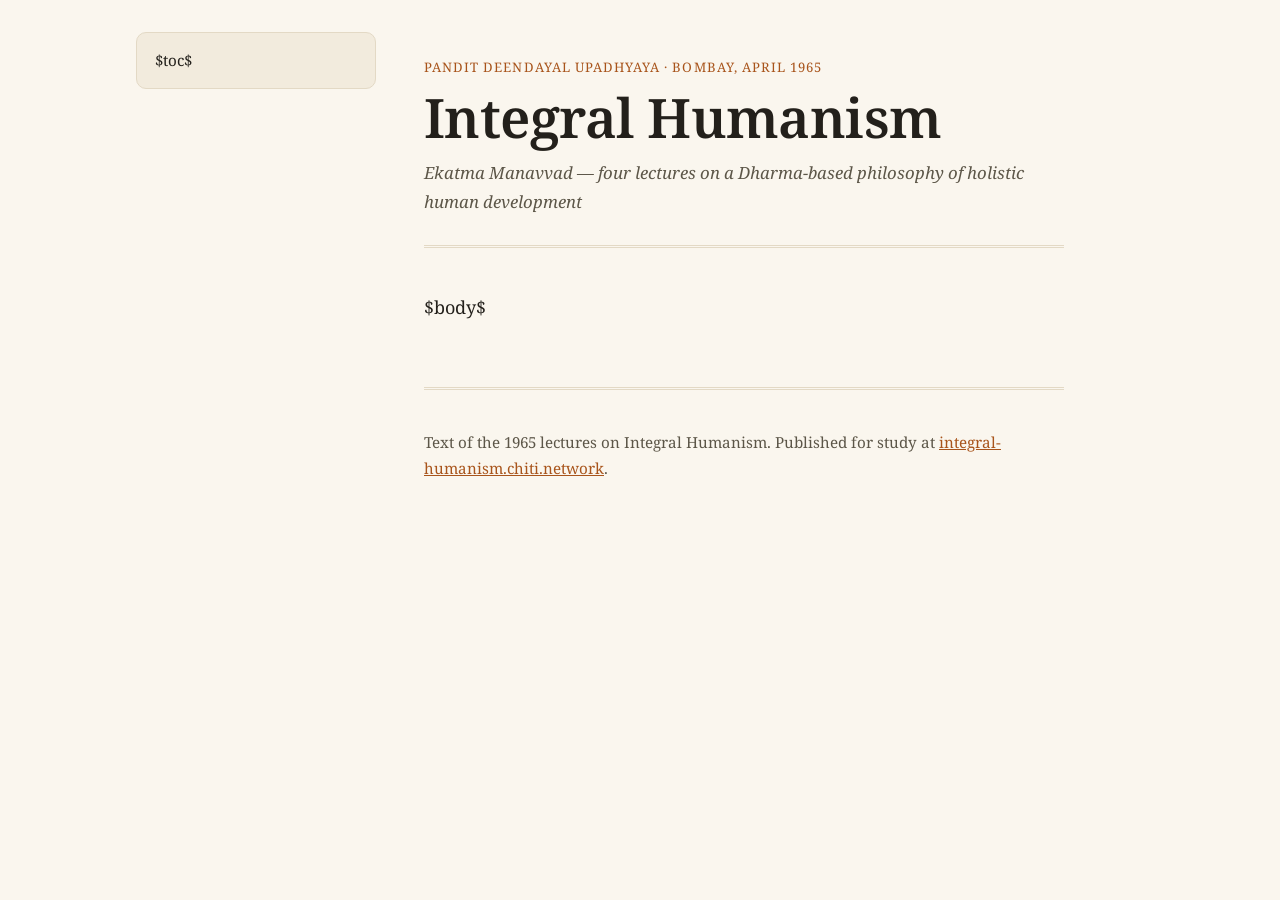
<file: template.html>
<!DOCTYPE html>
<html lang="en">
<head>
<meta charset="utf-8">
<meta name="viewport" content="width=device-width, initial-scale=1">

<title>Integral Humanism — Deendayal Upadhyaya | Full Text</title>
<meta name="description" content="Full text of Pandit Deendayal Upadhyaya's 1965 lectures on Integral Humanism (Ekatma Manavvad) — a Dharma-based philosophy of holistic human development.">
<meta name="author" content="Deendayal Upadhyaya">
<meta name="keywords" content="Integral Humanism, Ekatma Manavvad, Deendayal Upadhyaya, Chiti, Dharma, Dharma Rajya, Purushartha, Artha, Kama, Moksha, Antyodaya, Virat, Bharatiya culture, holistic development, Hindu nationalism, political philosophy">
<link rel="canonical" href="https://integral-humanism.chiti.network/">
<meta name="robots" content="index, follow, max-snippet:-1, max-image-preview:large, max-video-preview:-1">

<!-- Clean Markdown mirror for LLMs / agents -->
<link rel="alternate" type="text/markdown" href="/integral-humanism.md" title="Integral Humanism — full text (Markdown)">

<!-- Open Graph -->
<meta property="og:type" content="article">
<meta property="og:title" content="Integral Humanism — Deendayal Upadhyaya">
<meta property="og:description" content="The complete 1965 lectures on Integral Humanism (Ekatma Manavvad) — a philosophy of holistic, Dharma-based human development.">
<meta property="og:url" content="https://integral-humanism.chiti.network/">
<meta property="og:site_name" content="chiti.network">
<meta property="og:locale" content="en_US">
<meta name="twitter:card" content="summary">
<meta name="twitter:title" content="Integral Humanism — Deendayal Upadhyaya">
<meta name="twitter:description" content="The complete 1965 lectures on Integral Humanism (Ekatma Manavvad).">

<!-- Structured data: the work -->
<script type="application/ld+json">
{
  "@context": "https://schema.org",
  "@type": "Book",
  "name": "Integral Humanism",
  "alternateName": "Ekatma Manavvad",
  "author": {
    "@type": "Person",
    "name": "Deendayal Upadhyaya",
    "sameAs": "https://en.wikipedia.org/wiki/Deendayal_Upadhyaya"
  },
  "inLanguage": "en",
  "datePublished": "1965-04",
  "genre": "Political philosophy",
  "keywords": "Integral Humanism, Ekatma Manavvad, Chiti, Dharma, Dharma Rajya, Purushartha, Artha, Kama, Moksha, Antyodaya, Virat, Bharatiya culture, holistic development, Hindu nationalism",
  "about": [
    { "@type": "Thing", "name": "Integral humanism", "sameAs": ["https://en.wikipedia.org/wiki/Integral_humanism_(India)", "https://www.wikidata.org/wiki/Q56209385"] },
    { "@type": "Thing", "name": "Dharma", "sameAs": "https://en.wikipedia.org/wiki/Dharma" },
    { "@type": "Thing", "name": "Purushartha", "sameAs": "https://en.wikipedia.org/wiki/Purushartha" },
    { "@type": "Thing", "name": "Artha", "sameAs": "https://en.wikipedia.org/wiki/Artha" },
    { "@type": "Thing", "name": "Kama", "sameAs": "https://en.wikipedia.org/wiki/Kama" },
    { "@type": "Thing", "name": "Moksha", "sameAs": "https://en.wikipedia.org/wiki/Moksha" },
    { "@type": "Thing", "name": "Antyodaya", "sameAs": "https://en.wikipedia.org/wiki/Antyodaya" },
    { "@type": "Thing", "name": "Hindu nationalism" }
  ],
  "url": "https://integral-humanism.chiti.network/",
  "publisher": { "@type": "Organization", "name": "Deendayal Research Institute" },
  "description": "A series of four lectures delivered in Bombay in April 1965 setting out the philosophy of Integral Humanism (Ekatma Manavvad) — the integrated development of body, mind, intellect and soul, regulated by Dharma, as an alternative to Western capitalism and Marxist socialism.",
  "hasPart": [
    { "@type": "Chapter", "name": "Lecture 1: Our Direction — critique of Western ideologies", "position": 1, "url": "https://integral-humanism.chiti.network/#lecture-1" },
    { "@type": "Chapter", "name": "Lecture 2: The holistic Bharatiya view of life and the four Purusharthas", "position": 2, "url": "https://integral-humanism.chiti.network/#lecture-2" },
    { "@type": "Chapter", "name": "Lecture 3: Individual and collectivity — Chiti, the nation's soul, and Dharma Rajya", "position": 3, "url": "https://integral-humanism.chiti.network/#lecture-3" },
    { "@type": "Chapter", "name": "Lecture 4: An economic structure suited to national genius", "position": 4, "url": "https://integral-humanism.chiti.network/#lecture-4" }
  ]
}
</script>

<!-- Structured data: principle-level Q&A (extracted from the text) -->
<script type="application/ld+json">
{
  "@context": "https://schema.org",
  "@type": "FAQPage",
  "mainEntity": [
    {
      "@type": "Question",
      "name": "What is Integral Humanism (Ekatma Manavvad)?",
      "acceptedAnswer": { "@type": "Answer", "text": "Integral Humanism (Ekatma Manavvad) is the philosophy set out by Deendayal Upadhyaya in four 1965 lectures. It calls for the integrated progress of the whole person — body, mind, intellect and soul — rather than material satisfaction alone. It rejects both capitalist individualism and Marxist socialism, drawing instead on Bharatiya (Indian) culture, in which Dharma is the regulating principle of life." }
    },
    {
      "@type": "Question",
      "name": "What is Chiti in Integral Humanism?",
      "acceptedAnswer": { "@type": "Answer", "text": "Chiti (चिति) is the soul or innate nature of a nation. Upadhyaya calls it the touchstone on which every action and attitude is tested: whatever accords with a nation's Chiti is approved and added to its culture, and whatever is against it is discarded as perversion. A nation arises and grows strong on the foundation of its Chiti." }
    },
    {
      "@type": "Question",
      "name": "What are the four Purusharthas in Integral Humanism?",
      "acceptedAnswer": { "@type": "Answer", "text": "The four Purusharthas are Dharma, Artha, Kama and Moksha — the fourfold human effort answering the needs of body, mind, intellect and soul. Artha covers political and economic life, Kama the satisfaction of natural desires, Dharma the principles governing how Artha and Kama are pursued, and Moksha (liberation) the highest. Integral Humanism insists all four be pursued in an integrated, harmonious way." }
    },
    {
      "@type": "Question",
      "name": "Why is Dharma central to Integral Humanism?",
      "acceptedAnswer": { "@type": "Answer", "text": "Dharma regulates Artha (wealth) and Kama (desire) and is given the foremost place in the culture. Upadhyaya argues wealth and pleasure are rightly attained only through Dharma — 'Honesty is not a policy but a principle.' Yet Dharma also depends on Artha, since it cannot be practised in destitution; the three are interrelated and mutually complementary, leading ultimately to Moksha." }
    },
    {
      "@type": "Question",
      "name": "Is Dharma Rajya a theocracy?",
      "acceptedAnswer": { "@type": "Answer", "text": "No. Dharma Rajya is the rule of Dharma (innate law), and Upadhyaya is emphatic it does not mean a theocratic State. A theocracy is where one sect and its prophet rule supreme and others are second-class citizens. Dharma Rajya instead guarantees every individual the freedom to follow the religion of their choice, limited only where it encroaches on another's equal freedom." }
    },
    {
      "@type": "Question",
      "name": "What defines a nation according to Deendayal Upadhyaya?",
      "acceptedAnswer": { "@type": "Answer", "text": "A Nation is formed when a group of people live with a shared goal, ideal and mission and look upon a particular land as their motherland; without both an ideal and a motherland there is no Nation. Like a body it has a soul — its Chiti — which persists even as individuals and institutions change, as a razor keeps its identity though handle and blade are replaced." }
    }
  ]
}
</script>

<link rel="preconnect" href="https://fonts.googleapis.com">
<link rel="preconnect" href="https://fonts.gstatic.com" crossorigin>
<link href="https://fonts.googleapis.com/css2?family=Noto+Serif:ital,wght@0,400;0,600;1,400&family=Noto+Serif+Devanagari:wght@400;600&display=swap" rel="stylesheet">
<link rel="stylesheet" href="styles.css">
</head>
<body>
<div class="layout">
  <aside class="sidebar">
    <details id="toc-wrap" open>
      <summary>Contents</summary>
      $toc$
    </details>
  </aside>
  <main>
    <header class="doc-header">
      <p class="eyebrow">Pandit Deendayal Upadhyaya · Bombay, April 1965</p>
      <h1 class="doc-title">Integral Humanism</h1>
      <p class="doc-sub">Ekatma Manavvad — four lectures on a Dharma-based philosophy of holistic human development</p>
    </header>
    <article>
$body$
    </article>
    <footer class="doc-footer">
      <p>Text of the 1965 lectures on Integral Humanism. Published for study at
      <a href="https://integral-humanism.chiti.network/">integral-humanism.chiti.network</a>.</p>
    </footer>
  </main>
</div>
</body>
</html>
</file>
<file: styles.css>
:root {
  --ink: #23201b;
  --ink-soft: #5c5648;
  --paper: #faf6ee;
  --paper-2: #f2ebdd;
  --accent: #a8541b;      /* deep ochre / saffron */
  --accent-soft: #c98a4a;
  --rule: #e3d9c5;
  --measure: 40rem;       /* ~65ch reading measure */
  --serif: "Noto Serif", "Noto Serif Devanagari", Georgia, "Times New Roman", serif;
}

* { box-sizing: border-box; }

html { -webkit-text-size-adjust: 100%; scroll-behavior: smooth; }

body {
  margin: 0;
  background: var(--paper);
  color: var(--ink);
  font-family: var(--serif);
  font-size: 1.125rem;
  line-height: 1.72;
  text-rendering: optimizeLegibility;
  -webkit-font-smoothing: antialiased;
}

/* ---------- Layout ---------- */
.layout {
  max-width: 66rem;
  margin: 0 auto;
  display: grid;
  grid-template-columns: 1fr;
  gap: 2rem;
  padding: 1.25rem;
}

main { min-width: 0; }

article { max-width: var(--measure); }

/* ---------- Header ---------- */
.doc-header {
  max-width: var(--measure);
  margin: 1.5rem 0 2.75rem;
  padding-bottom: 1.75rem;
  border-bottom: 3px double var(--rule);
}
.eyebrow {
  font-size: 0.82rem;
  letter-spacing: 0.08em;
  text-transform: uppercase;
  color: var(--accent);
  margin: 0 0 0.6rem;
}
.doc-title {
  font-size: clamp(2.2rem, 6vw, 3.4rem);
  line-height: 1.08;
  margin: 0;
  font-weight: 600;
  letter-spacing: -0.01em;
}
.doc-sub {
  color: var(--ink-soft);
  font-style: italic;
  margin: 0.75rem 0 0;
  font-size: 1.05rem;
}

/* ---------- Reading typography ---------- */
article p {
  margin: 0 0 1.35rem;
  hyphens: auto;
}
article h1, article h2, article h3 {
  font-weight: 600;
  line-height: 1.2;
  scroll-margin-top: 1rem;
}
article h1 {           /* Lecture N */
  font-size: 1.9rem;
  margin: 3.5rem 0 0.4rem;
  padding-top: 2rem;
  border-top: 1px solid var(--rule);
  color: var(--accent);
}
article h2 {           /* section */
  font-size: 1.4rem;
  margin: 2.4rem 0 0.8rem;
}
article h3 {
  font-size: 1.12rem;
  margin: 2rem 0 0.6rem;
  color: var(--ink-soft);
}
article em { color: #3a352c; }
article a { color: var(--accent); text-decoration-thickness: 1px; text-underline-offset: 2px; }
article a[href^="http"]:not([href*="chiti.network"])::after { content: " ↗"; font-size: 0.8em; color: var(--accent-soft); }

/* ---------- Table of contents ---------- */
.sidebar { font-size: 0.95rem; }
#toc-wrap {
  background: var(--paper-2);
  border: 1px solid var(--rule);
  border-radius: 10px;
  padding: 0.9rem 1.1rem;
}
#toc-wrap > summary {
  cursor: pointer;
  font-weight: 600;
  letter-spacing: 0.04em;
  text-transform: uppercase;
  font-size: 0.82rem;
  color: var(--accent);
  list-style: none;
}
#toc-wrap > summary::-webkit-details-marker { display: none; }
#toc-wrap > summary::after { content: " ▾"; }
#toc-wrap[open] > summary::after { content: " ▴"; }
#toc-wrap ul { list-style: none; margin: 0.6rem 0 0; padding-left: 0; }
#toc-wrap ul ul { padding-left: 0.9rem; border-left: 1px solid var(--rule); margin: 0.15rem 0 0.4rem; }
#toc-wrap li { margin: 0.2rem 0; }
#toc-wrap a { color: var(--ink-soft); text-decoration: none; display: block; padding: 0.12rem 0; }
#toc-wrap a:hover { color: var(--accent); }
/* lecture-level entries (top ul direct children) slightly emphasised */
#toc-wrap > ul > li > a { font-weight: 600; color: var(--ink); }

/* ---------- Footer ---------- */
.doc-footer {
  max-width: var(--measure);
  margin-top: 4rem;
  padding-top: 1.5rem;
  border-top: 3px double var(--rule);
  color: var(--ink-soft);
  font-size: 0.95rem;
}
.doc-footer a { color: var(--accent); }

/* ---------- Desktop: sticky sidebar ---------- */
@media (min-width: 60rem) {
  .layout {
    grid-template-columns: 15rem minmax(0, 1fr);
    gap: 3rem;
    padding: 2rem 1.5rem;
  }
  .sidebar { order: -1; }
  #toc-wrap {
    position: sticky;
    top: 1.5rem;
    max-height: calc(100vh - 3rem);
    overflow-y: auto;
  }
  #toc-wrap > summary { display: none; }     /* always expanded on desktop */
}

@media (max-width: 60rem) {
  body { font-size: 1.06rem; }
}
</file>
